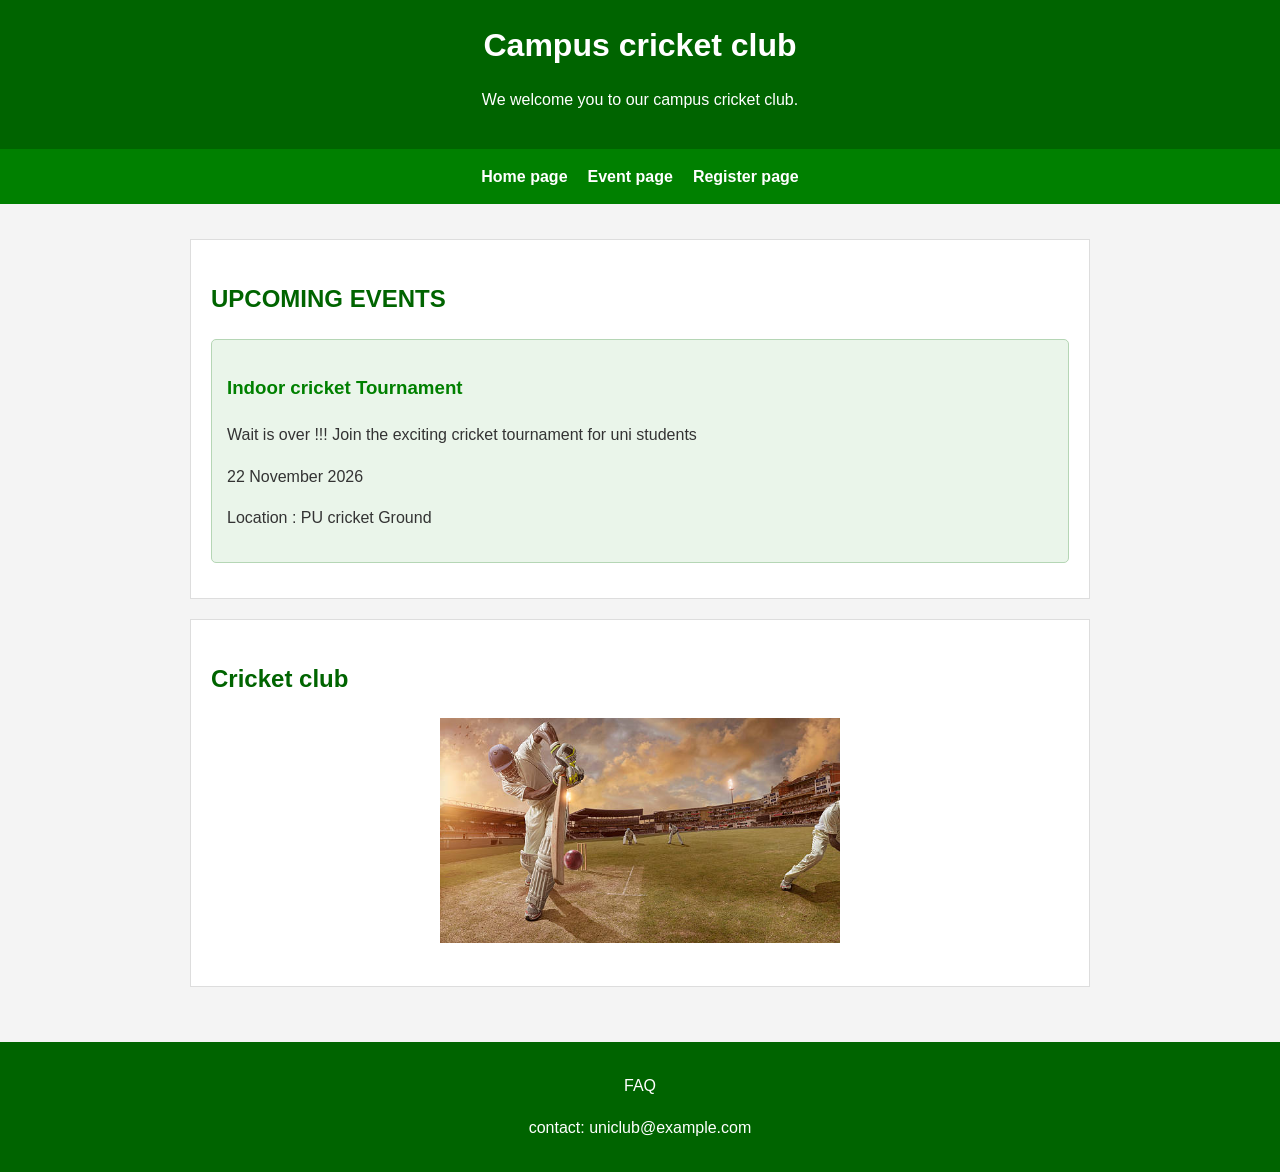
<file: index.html>
<!DOCTYPE html>
<html lang="en">
    <head>
       <meta charset="UTF-8">
       <meta name="viewport" content="width=device-width, initial-scale=1.0" >
       <title>Cricket club</title>
       <link rel="stylesheet" href="css/styles.css">
    </head>

    <body>


        <header>
        <h1>Campus cricket club</h1>
        <p>We welcome you to our campus cricket club.</p>
    
    </header> 

    <nav>
        <a href="index.html">  Home page </a>
        <a href="events.html"> Event page </a>
        <a href="register.html"> Register page </a>
    </nav>

<main>

<section>
    <h2>UPCOMING EVENTS  </h2>


<article>
    <h3>Indoor cricket Tournament </h3>

    <p> Wait is over !!! Join the exciting cricket tournament for uni students</p>

    <p>
    <time datetime="2026-11-22"> 22 November 2026 </time>
    </p>

    <p>Location : PU cricket Ground </p>
</article>
</section>

<section>
    <h2>Cricket club</h2>

    <figure>
        <img src="cricket.jpeg" alt="Students playing in a uni ground" width="400">
    </figure>
</section>

</main>

<footer>
    <p> FAQ </p>
    <p>  contact: uniclub@example.com</p>
</footer>

    </body>
</html>
</file>
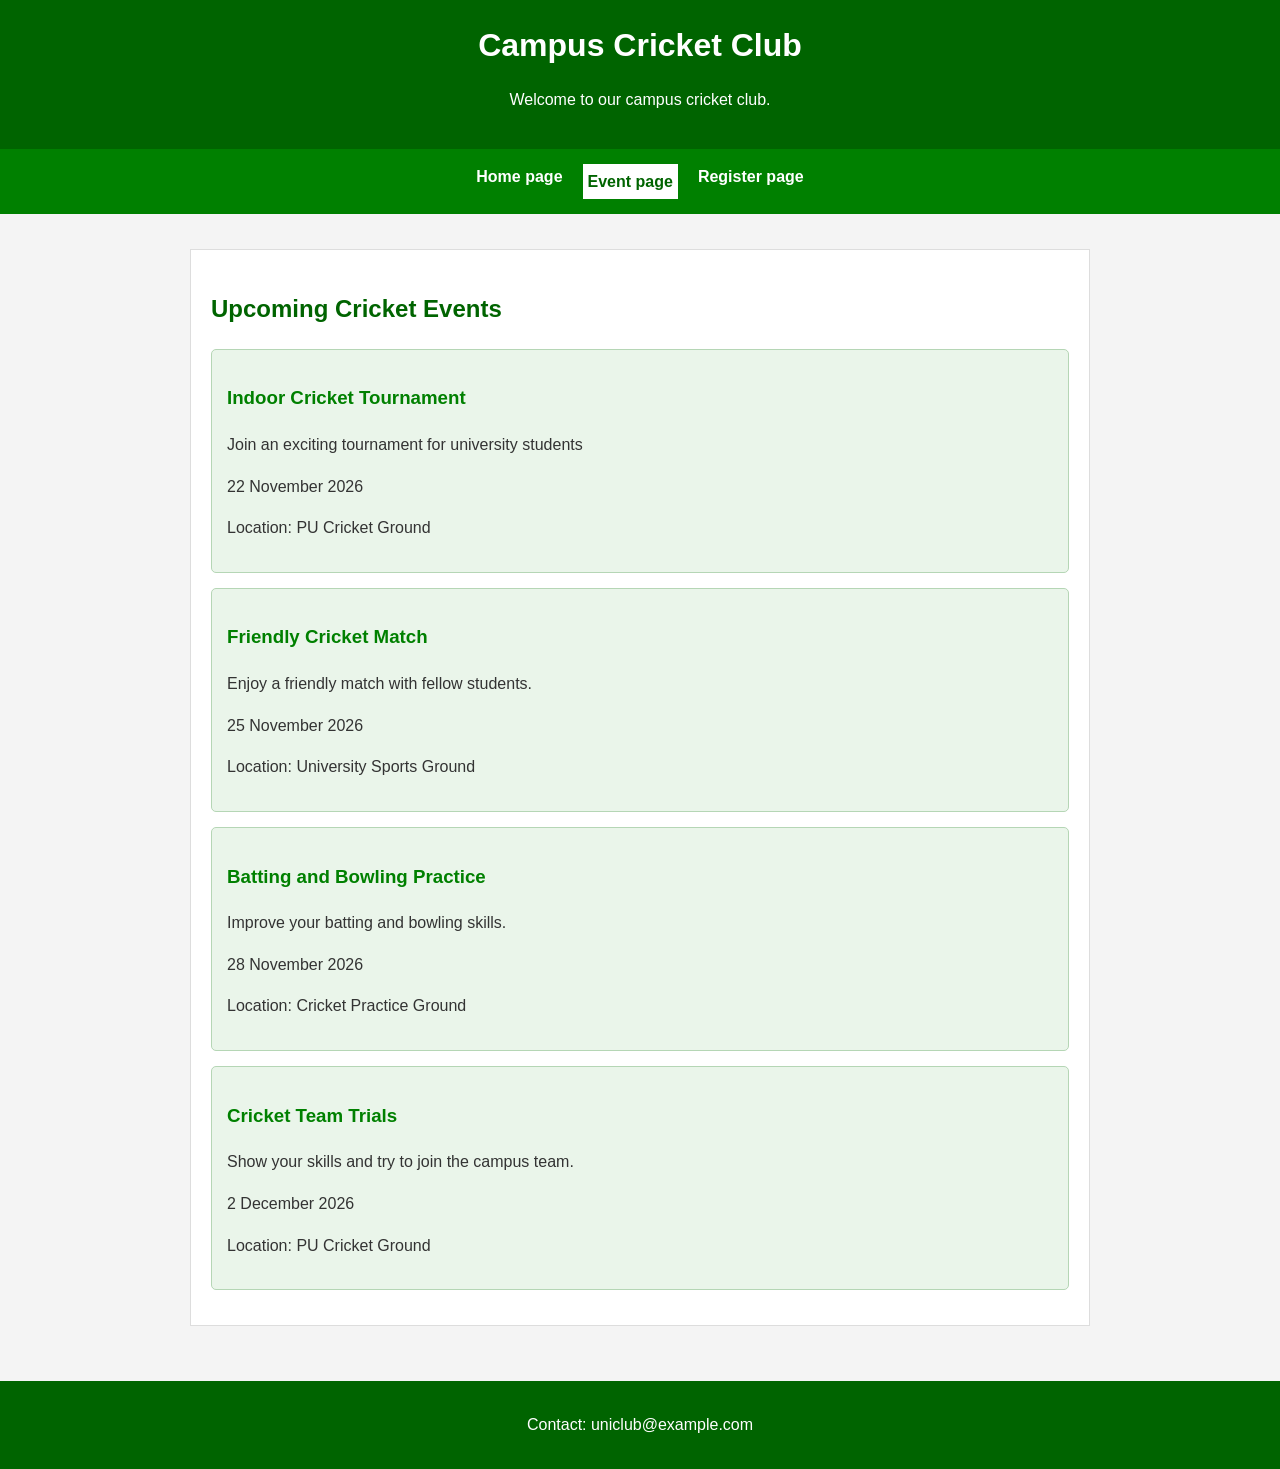
<file: events.html>
<!DOCTYPE html>
<html lang="en">

<head>
    <meta charset="UTF-8">
    <meta name="viewport" content="width=device-width, initial-scale=1.0">
    <title>Cricket Club -- Events</title>
    <link rel="stylesheet" href="css/styles.css">
</head>

<body>

    <header>
        <h1>Campus Cricket Club</h1>
        <p>Welcome to our campus cricket club.</p>
    </header>

    <nav>
        <a href="index.html">Home page</a>
        <a href="events.html" class="active">Event page</a>
        <a href="register.html">Register page</a>
    </nav>

    <main>

    <section>
    <h2>Upcoming Cricket Events</h2>

    <article>
        <h3>Indoor Cricket Tournament</h3>
        <p>Join an exciting tournament for university students </p>
        <p><time datetime="2026-11-22">22 November 2026</time></p>
        <p>Location: PU Cricket Ground</p>
    </article>

    <article>
        <h3>Friendly Cricket Match</h3>
        <p>Enjoy a friendly match with fellow students.</p>
        <p><time datetime="2026-11-25">25 November 2026</time></p>
        <p>Location: University Sports Ground</p>
    </article>

    <article>
        <h3>Batting and Bowling Practice</h3>
        <p>Improve your batting and bowling skills.</p>
        <p><time datetime="2026-11-28">28 November 2026</time></p>
        <p>Location: Cricket Practice Ground</p>
    </article>

    <article>
        <h3>Cricket Team Trials</h3>
        <p>Show your skills and try to join the campus team.</p>
        <p><time datetime="2026-12-02">2 December 2026</time></p>
        <p>Location: PU Cricket Ground</p>
    </article>
</section>

    
</main>

    <footer>
        <p>Contact: uniclub@example.com</p>
    </footer>

</body>
</html>
</file>
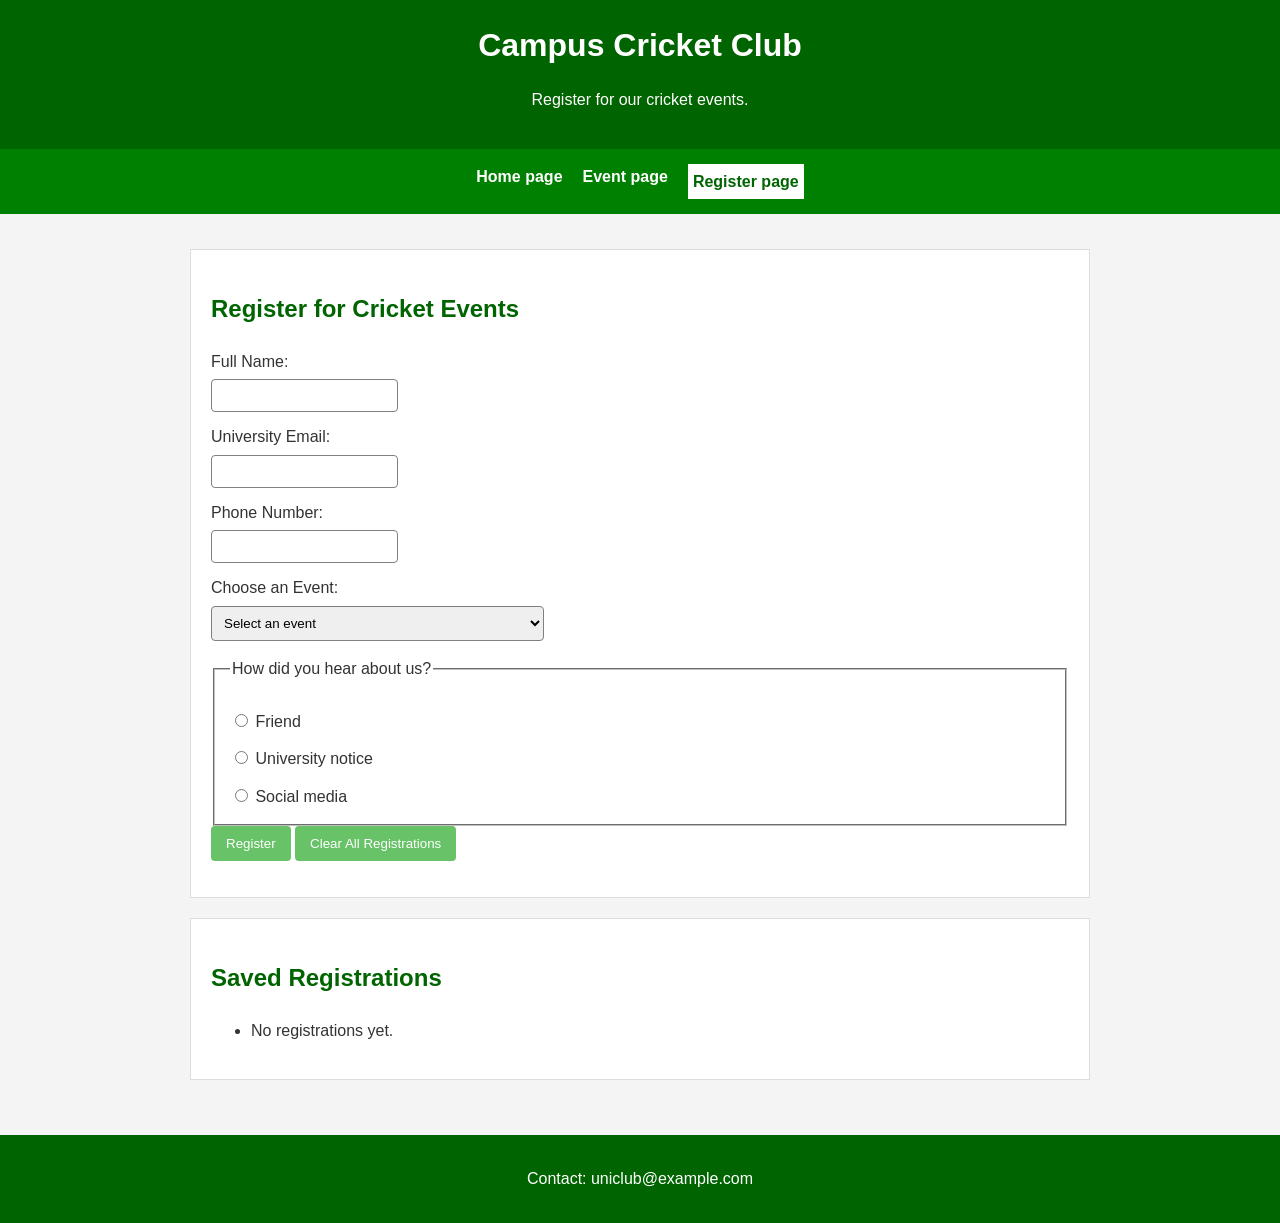
<file: register.html>
<!DOCTYPE html>
<html lang="en">

<head>
    <meta charset="UTF-8">
    <meta name="viewport" content="width=device-width, initial-scale=1.0">
    <title>Cricket Club - Register</title>
    <link rel="stylesheet" href="css/styles.css">
    
</head>

<body>

    <header>
        <h1>Campus Cricket Club</h1>
        <p>Register for our cricket events.</p>
    </header>

    <nav>
        <a href="index.html">Home page</a>
        <a href="events.html">Event page</a>
        <a href="register.html" class="active">Register page</a>
    </nav>

    <main>

        <section>
    <h2>Register for Cricket Events</h2>

    <form id="registrationForm">
        <label for="fullName">Full Name:</label>
        <input type="text" id="fullName" required minlength="3">

        <label for="email">University Email:</label>
        <input type="email" id="email" required>

        <label for="phone">Phone Number:</label>
        <input type="tel" id="phone"
               pattern="[0-9]{11}" required>

        <label for="event">Choose an Event:</label>
                <select id="event" name="event" required>
                    <option value="">Select an event</option>
                    <option value="Indoor Cricket Tournament">Indoor Cricket Tournament - 22 November 2026</option>
                    <option value="Friendly Cricket Match">Friendly Cricket Match - 25 November 2026</option>
                    <option value="Batting and Bowling Practice">Batting and Bowling Practice - 28 November 2026</option>
                    <option value="Cricket Team Trials">Cricket Team Trials - 2 December 2026</option>
                </select>

            <fieldset>
                    <legend>How did you hear about us?</legend>

                    <label for="friend">
                        <input type="radio" id="friend" name="referral"
                               value="Friend" required>
                        Friend
                    </label>

                    <label for="notice">
                        <input type="radio" id="notice" name="referral"
                               value="University notice">
                        University notice
                    </label>

                    <label for="social">
                        <input type="radio" id="social" name="referral"
                               value="Social media">
                        Social media
                    </label>
                </fieldset>

        <button type="submit">Register</button>
        <button type="button" id="clearButton">Clear All Registrations</button>

    </form>
   <p id="message"></p>
    
</section>

<section>
            <h2>Saved Registrations</h2>
            <ul id="registrations">
                <li>No registrations yet.</li>
            </ul>
        </section>

    </main>

    <footer>
        <p>Contact: uniclub@example.com</p>
    </footer>

    <script src="script.js"></script>

</body>
</html>
</file>
<file: css/styles.css>
body {
    font-family: Arial, sans-serif;
    background-color: #f4f4f4;
    color: #333;
    margin: 0;
    line-height: 1.6;
}


header {
    background-color: darkgreen;
    color: white;
    text-align: center;
    padding: 20px;
}

header h1 {
    margin: 0;
    color: white;
}


nav {
    background-color: green;
    display: flex;
    justify-content: center;
    gap: 20px;
    padding: 15px;
}

nav a {
    color: white;
    text-decoration: none;
    font-weight: bold;
}


nav a.active {
    background-color: white;
    color: darkgreen;
    padding: 5px;
}


nav a:hover {
    color: yellow;
}


main {
    max-width: 900px;
    margin: 20px auto;
    padding: 15px;
}


section {
    background-color: white;
    padding: 20px;
    margin-bottom: 20px;
    border: 1px solid #ddd;
}


h1, h2 {
    color: darkgreen;
}

h3 {
    color: green;
}


article {
    background-color: #eaf5ea;
    padding: 15px;
    margin: 15px 0;
    border: 1px solid #b5d6b5;
    border-radius: 5px;
}


.event-list {
    display: flex;
    flex-wrap: wrap;
    gap: 15px;
}

.event-list article {
    flex: 1 1 250px;
}


figure {
    text-align: center;
}

img {
    max-width: 100%;
    height: auto;
}


a[href^="https"] {
    text-decoration: underline;
}


label {
    display: block;
    margin-top: 12px;
}


input, select {
    padding: 8px;
    margin-top: 5px;
    border: 1px solid gray;
    border-radius: 4px;
    max-width: 100%;
}


input[type="checkbox"],
input[type="radio"] {
    width: auto;
}


fieldset {
    margin-top: 15px;
    padding: 15px;
}


button {
    background-color: rgb(104, 195, 104);
    color: white;
    padding: 10px 15px;
    border: none;
    border-radius: 4px;
    cursor: pointer;
}

button:hover {
    background-color: green;
}


a:focus, input:focus, select:focus, button:focus {
    outline: 2px solid orange;
}


footer {
    background-color: darkgreen;
    color: white;
    text-align: center;
    padding: 15px;
}


@media (max-width: 600px) {
    nav {
        flex-direction: column;
        align-items: center;
        gap: 10px;
    }

    main {
        padding: 10px;
    }

    .event-list {
        flex-direction: column;
    }
}
</file>
